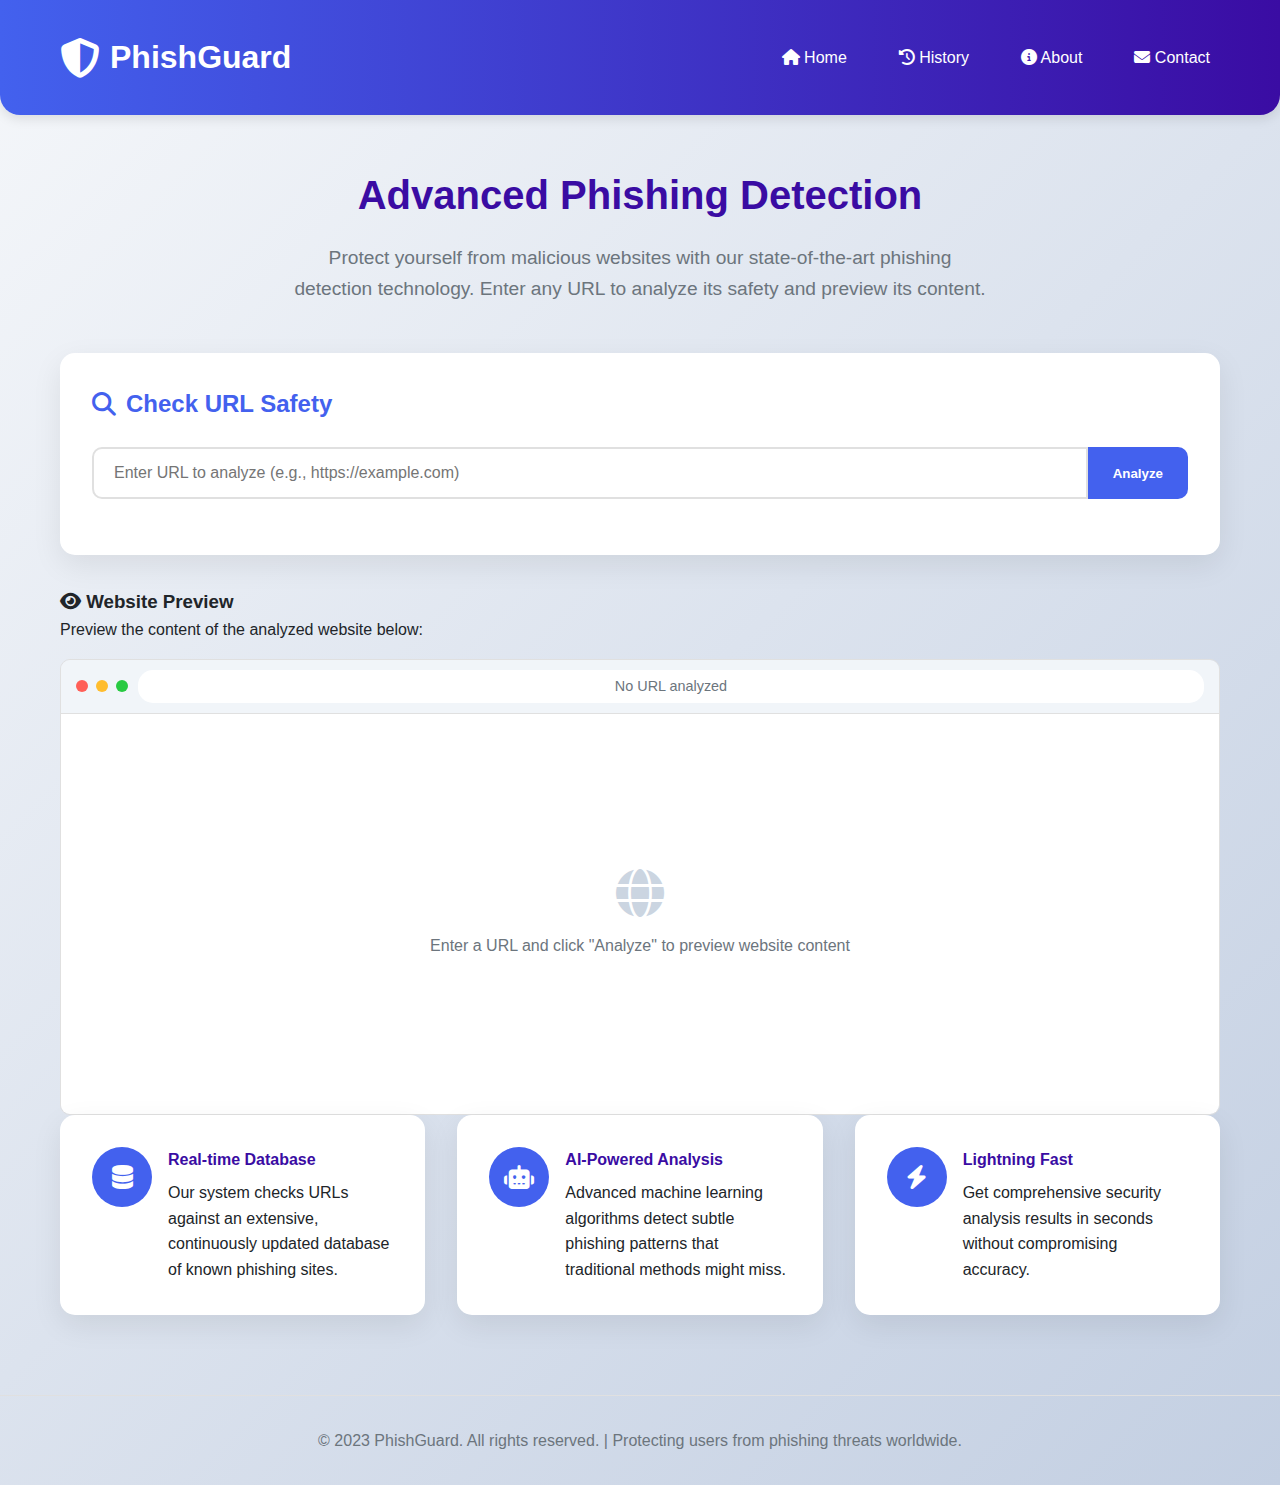
<file: index.html>
<!DOCTYPE html>
<html lang="en">
<head>
    <meta charset="UTF-8">
    <meta name="viewport" content="width=device-width, initial-scale=1.0">
    <title>PhishGuard | Advanced Phishing Detection</title>
    <link rel="stylesheet" href="style.css">
    <link rel="stylesheet" href="https://cdnjs.cloudflare.com/ajax/libs/font-awesome/6.4.0/css/all.min.css">
</head>
<body>
    <header>
        <div class="container">
            <div class="header-content">
                <div class="logo">
                    <i class="fas fa-shield-alt"></i>
                    <h1>PhishGuard</h1>
                </div>
                <nav>
                    <ul>
                        <li><a href="#"><i class="fas fa-home"></i> Home</a></li>
                        <li><a href="#"><i class="fas fa-history"></i> History</a></li>
                        <li><a href="#"><i class="fas fa-info-circle"></i> About</a></li>
                        <li><a href="#"><i class="fas fa-envelope"></i> Contact</a></li>
                    </ul>
                </nav>
            </div>
        </div>
    </header>

    <div class="container">
        <section class="hero">
            <h2>Advanced Phishing Detection</h2>
            <p>Protect yourself from malicious websites with our state-of-the-art phishing detection technology. Enter any URL to analyze its safety and preview its content.</p>
        </section>

        <section class="card">
            <h3><i class="fas fa-search"></i> Check URL Safety</h3>
            <div class="input-group">
                <input type="text" id="url-input" placeholder="Enter URL to analyze (e.g., https://example.com)">
                <button id="analyze-btn">Analyze</button>
            </div>
            
            <div id="results" class="results">
                <div class="result-header">
                    <i class="fas fa-shield-alt"></i>
                    <h3 id="result-title">Analysis Result</h3>
                </div>
                <p id="result-text">This website appears to be safe based on our analysis.</p>
                <div id="result-details">
                    <p><strong>Domain:</strong> <span id="domain-info">example.com</span></p>
                    <p><strong>SSL Certificate:</strong> <span id="ssl-info">Valid</span></p>
                    <p><strong>Reputation:</strong> <span id="reputation-info">Good</span></p>
                    <p><strong>Blacklist Status:</strong> <span id="blacklist-info">Not listed</span></p>
                </div>
            </div>
        </section>

        <section class="preview-section">
            <h3><i class="fas fa-eye"></i> Website Preview</h3>
            <p>Preview the content of the analyzed website below:</p>
            
            <div class="preview-container">
                <div class="preview-header">
                    <div class="preview-buttons">
                        <div class="preview-button red"></div>
                        <div class="preview-button yellow"></div>
                        <div class="preview-button green"></div>
                    </div>
                    <div class="preview-url" id="preview-url">No URL analyzed</div>
                </div>
                <div class="preview-content" id="preview-content">
                    <div class="preview-placeholder">
                        <i class="fas fa-globe"></i>
                        <p>Enter a URL and click "Analyze" to preview website content</p>
                    </div>
                </div>
            </div>
        </section>

        <section class="features">
            <div class="card">
                <div class="feature">
                    <div class="feature-icon">
                        <i class="fas fa-database"></i>
                    </div>
                    <div class="feature-content">
                        <h4>Real-time Database</h4>
                        <p>Our system checks URLs against an extensive, continuously updated database of known phishing sites.</p>
                    </div>
                </div>
            </div>
            
            <div class="card">
                <div class="feature">
                    <div class="feature-icon">
                        <i class="fas fa-robot"></i>
                    </div>
                    <div class="feature-content">
                        <h4>AI-Powered Analysis</h4>
                        <p>Advanced machine learning algorithms detect subtle phishing patterns that traditional methods might miss.</p>
                    </div>
                </div>
            </div>
            
            <div class="card">
                <div class="feature">
                    <div class="feature-icon">
                        <i class="fas fa-bolt"></i>
                    </div>
                    <div class="feature-content">
                        <h4>Lightning Fast</h4>
                        <p>Get comprehensive security analysis results in seconds without compromising accuracy.</p>
                    </div>
                </div>
            </div>
        </section>
    </div>

    <footer>
        <div class="container">
            <p>&copy; 2023 PhishGuard. All rights reserved. | Protecting users from phishing threats worldwide.</p>
        </div>
    </footer>

    <script src="script.js"></script>
</body>
</html>
</file>
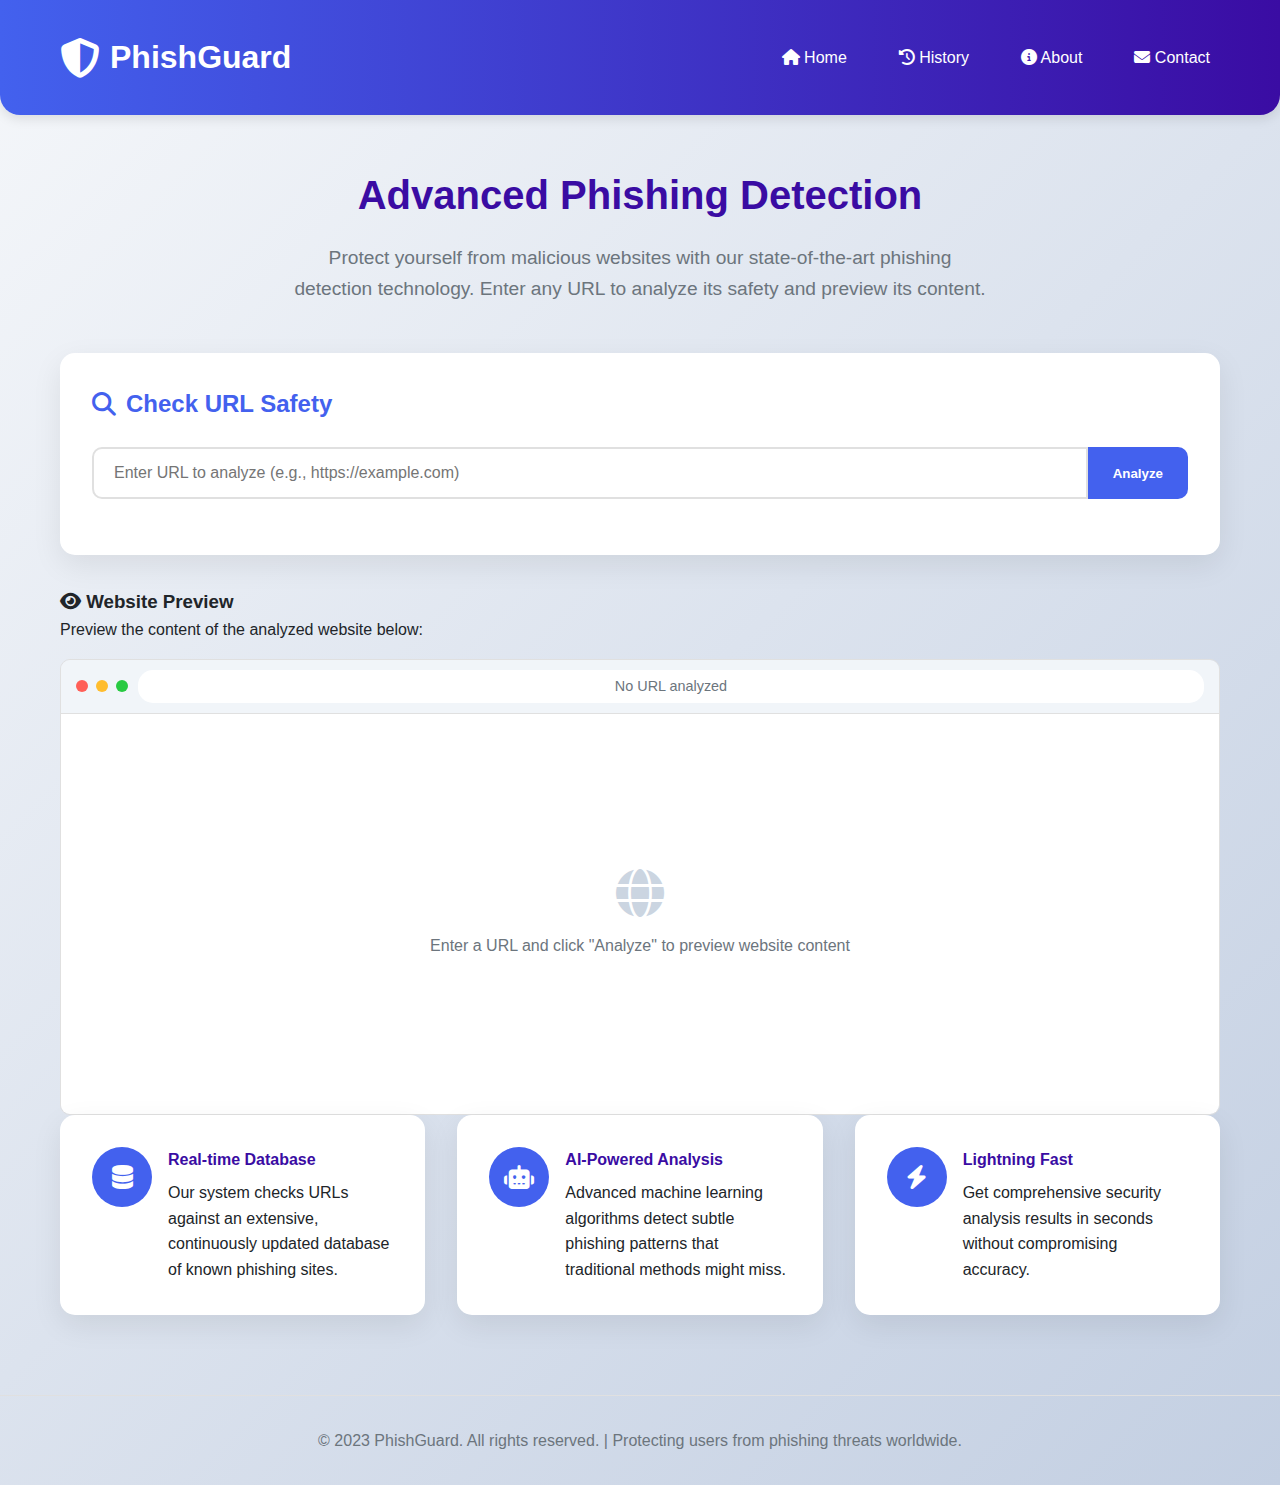
<file: index.html.html>
<!DOCTYPE html>
<html lang="en">
<head>
    <meta charset="UTF-8">
    <meta name="viewport" content="width=device-width, initial-scale=1.0">
    <title>PhishGuard | Advanced Phishing Detection</title>
    <link rel="stylesheet" href="style.css">
    <link rel="stylesheet" href="https://cdnjs.cloudflare.com/ajax/libs/font-awesome/6.4.0/css/all.min.css">
</head>
<body>
    <header>
        <div class="container">
            <div class="header-content">
                <div class="logo">
                    <i class="fas fa-shield-alt"></i>
                    <h1>PhishGuard</h1>
                </div>
                <nav>
                    <ul>
                        <li><a href="#"><i class="fas fa-home"></i> Home</a></li>
                        <li><a href="#"><i class="fas fa-history"></i> History</a></li>
                        <li><a href="#"><i class="fas fa-info-circle"></i> About</a></li>
                        <li><a href="#"><i class="fas fa-envelope"></i> Contact</a></li>
                    </ul>
                </nav>
            </div>
        </div>
    </header>

    <div class="container">
        <section class="hero">
            <h2>Advanced Phishing Detection</h2>
            <p>Protect yourself from malicious websites with our state-of-the-art phishing detection technology. Enter any URL to analyze its safety and preview its content.</p>
        </section>

        <section class="card">
            <h3><i class="fas fa-search"></i> Check URL Safety</h3>
            <div class="input-group">
                <input type="text" id="url-input" placeholder="Enter URL to analyze (e.g., https://example.com)">
                <button id="analyze-btn">Analyze</button>
            </div>
            
            <div id="results" class="results">
                <div class="result-header">
                    <i class="fas fa-shield-alt"></i>
                    <h3 id="result-title">Analysis Result</h3>
                </div>
                <p id="result-text">This website appears to be safe based on our analysis.</p>
                <div id="result-details">
                    <p><strong>Domain:</strong> <span id="domain-info">example.com</span></p>
                    <p><strong>SSL Certificate:</strong> <span id="ssl-info">Valid</span></p>
                    <p><strong>Reputation:</strong> <span id="reputation-info">Good</span></p>
                    <p><strong>Blacklist Status:</strong> <span id="blacklist-info">Not listed</span></p>
                </div>
            </div>
        </section>

        <section class="preview-section">
            <h3><i class="fas fa-eye"></i> Website Preview</h3>
            <p>Preview the content of the analyzed website below:</p>
            
            <div class="preview-container">
                <div class="preview-header">
                    <div class="preview-buttons">
                        <div class="preview-button red"></div>
                        <div class="preview-button yellow"></div>
                        <div class="preview-button green"></div>
                    </div>
                    <div class="preview-url" id="preview-url">No URL analyzed</div>
                </div>
                <div class="preview-content" id="preview-content">
                    <div class="preview-placeholder">
                        <i class="fas fa-globe"></i>
                        <p>Enter a URL and click "Analyze" to preview website content</p>
                    </div>
                </div>
            </div>
        </section>

        <section class="features">
            <div class="card">
                <div class="feature">
                    <div class="feature-icon">
                        <i class="fas fa-database"></i>
                    </div>
                    <div class="feature-content">
                        <h4>Real-time Database</h4>
                        <p>Our system checks URLs against an extensive, continuously updated database of known phishing sites.</p>
                    </div>
                </div>
            </div>
            
            <div class="card">
                <div class="feature">
                    <div class="feature-icon">
                        <i class="fas fa-robot"></i>
                    </div>
                    <div class="feature-content">
                        <h4>AI-Powered Analysis</h4>
                        <p>Advanced machine learning algorithms detect subtle phishing patterns that traditional methods might miss.</p>
                    </div>
                </div>
            </div>
            
            <div class="card">
                <div class="feature">
                    <div class="feature-icon">
                        <i class="fas fa-bolt"></i>
                    </div>
                    <div class="feature-content">
                        <h4>Lightning Fast</h4>
                        <p>Get comprehensive security analysis results in seconds without compromising accuracy.</p>
                    </div>
                </div>
            </div>
        </section>
    </div>

    <footer>
        <div class="container">
            <p>&copy; 2023 PhishGuard. All rights reserved. | Protecting users from phishing threats worldwide.</p>
        </div>
    </footer>

    <script src="script.js"></script>
</body>
</html>
</file>
<file: style.css>
* {
    margin: 0;
    padding: 0;
    box-sizing: border-box;
    font-family: 'Segoe UI', Tahoma, Geneva, Verdana, sans-serif;
}

:root {
    --primary: #4361ee;
    --secondary: #3a0ca3;
    --success: #4cc9f0;
    --warning: #f72585;
    --light: #f8f9fa;
    --dark: #212529;
    --gray: #6c757d;
}

body {
    background: linear-gradient(135deg, #f5f7fa 0%, #c3cfe2 100%);
    color: var(--dark);
    line-height: 1.6;
    min-height: 100vh;
    padding-bottom: 2rem;
}

.container {
    max-width: 1200px;
    margin: 0 auto;
    padding: 0 20px;
}

header {
    background: linear-gradient(to right, var(--primary), var(--secondary));
    color: white;
    padding: 2rem 0;
    box-shadow: 0 4px 12px rgba(0, 0, 0, 0.1);
    border-radius: 0 0 20px 20px;
    margin-bottom: 3rem;
}

.header-content {
    display: flex;
    justify-content: space-between;
    align-items: center;
}

.logo {
    display: flex;
    align-items: center;
    gap: 10px;
}

.logo i {
    font-size: 2.5rem;
}

.logo h1 {
    font-size: 2rem;
    font-weight: 700;
}

nav ul {
    display: flex;
    list-style: none;
    gap: 2rem;
}

nav a {
    color: white;
    text-decoration: none;
    font-weight: 500;
    transition: all 0.3s ease;
    padding: 5px 10px;
    border-radius: 5px;
}

nav a:hover {
    background: rgba(255, 255, 255, 0.2);
}

.hero {
    text-align: center;
    margin-bottom: 3rem;
    padding: 0 1rem;
}

.hero h2 {
    font-size: 2.5rem;
    margin-bottom: 1rem;
    color: var(--secondary);
}

.hero p {
    font-size: 1.2rem;
    max-width: 700px;
    margin: 0 auto 2rem;
    color: var(--gray);
}

.card {
    background: white;
    border-radius: 15px;
    box-shadow: 0 10px 30px rgba(0, 0, 0, 0.08);
    padding: 2rem;
    margin-bottom: 2rem;
    transition: transform 0.3s ease, box-shadow 0.3s ease;
}

.card:hover {
    transform: translateY(-5px);
    box-shadow: 0 15px 35px rgba(0, 0, 0, 0.12);
}

.card h3 {
    color: var(--primary);
    margin-bottom: 1.5rem;
    font-size: 1.5rem;
    display: flex;
    align-items: center;
    gap: 10px;
}

.input-group {
    display: flex;
    margin-bottom: 1.5rem;
}

.input-group input {
    flex: 1;
    padding: 15px 20px;
    border: 2px solid #e0e0e0;
    border-radius: 10px 0 0 10px;
    font-size: 1rem;
    transition: all 0.3s ease;
}

.input-group input:focus {
    outline: none;
    border-color: var(--primary);
}

.input-group button {
    background: var(--primary);
    color: white;
    border: none;
    padding: 0 25px;
    border-radius: 0 10px 10px 0;
    cursor: pointer;
    font-weight: 600;
    transition: all 0.3s ease;
}

.input-group button:hover {
    background: var(--secondary);
}

.results {
    display: none;
    margin-top: 2rem;
    padding: 1.5rem;
    border-radius: 10px;
    background: var(--light);
}

.safe {
    border-left: 5px solid #4ade80;
}

.warning {
    border-left: 5px solid #f59e0b;
}

.danger {
    border-left: 5px solid #ef4444;
}

.result-header {
    display: flex;
    align-items: center;
    gap: 10px;
    margin-bottom: 1rem;
}

.result-header i {
    font-size: 1.5rem;
}

.safe .result-header i {
    color: #4ade80;
}

.warning .result-header i {
    color: #f59e0b;
}

.danger .result-header i {
    color: #ef4444;
}

.features {
    display: grid;
    grid-template-columns: repeat(auto-fit, minmax(300px, 1fr));
    gap: 2rem;
    margin-bottom: 3rem;
}

.feature {
    display: flex;
    gap: 1rem;
}

.feature-icon {
    background: var(--primary);
    color: white;
    width: 60px;
    height: 60px;
    border-radius: 50%;
    display: flex;
    align-items: center;
    justify-content: center;
    font-size: 1.5rem;
    flex-shrink: 0;
}

.feature-content h4 {
    margin-bottom: 0.5rem;
    color: var(--secondary);
}

.preview-section {
    margin-top: 2rem;
}

.preview-container {
    border: 1px solid #e0e0e0;
    border-radius: 10px;
    overflow: hidden;
    margin-top: 1rem;
}

.preview-header {
    background: #f1f5f9;
    padding: 10px 15px;
    display: flex;
    align-items: center;
    gap: 10px;
    border-bottom: 1px solid #e0e0e0;
}

.preview-buttons {
    display: flex;
    gap: 8px;
}

.preview-button {
    width: 12px;
    height: 12px;
    border-radius: 50%;
}

.red {
    background: #ff5f57;
}

.yellow {
    background: #ffbd2e;
}

.green {
    background: #28ca42;
}

.preview-url {
    flex: 1;
    background: white;
    padding: 5px 15px;
    border-radius: 15px;
    font-size: 0.9rem;
    color: var(--gray);
    text-align: center;
}

.preview-content {
    height: 400px;
    overflow: auto;
    padding: 20px;
    background: white;
}

.preview-placeholder {
    display: flex;
    flex-direction: column;
    align-items: center;
    justify-content: center;
    height: 100%;
    color: var(--gray);
}

.preview-placeholder i {
    font-size: 3rem;
    margin-bottom: 1rem;
    color: #cbd5e1;
}

footer {
    text-align: center;
    margin-top: 3rem;
    padding-top: 2rem;
    border-top: 1px solid #e0e0e0;
    color: var(--gray);
}

@media (max-width: 768px) {
    .header-content {
        flex-direction: column;
        gap: 1rem;
    }

    nav ul {
        gap: 1rem;
    }

    .hero h2 {
        font-size: 2rem;
    }

    .input-group {
        flex-direction: column;
    }

    .input-group input {
        border-radius: 10px;
        margin-bottom: 10px;
    }

    .input-group button {
        border-radius: 10px;
        padding: 15px;
    }
}
</file>
